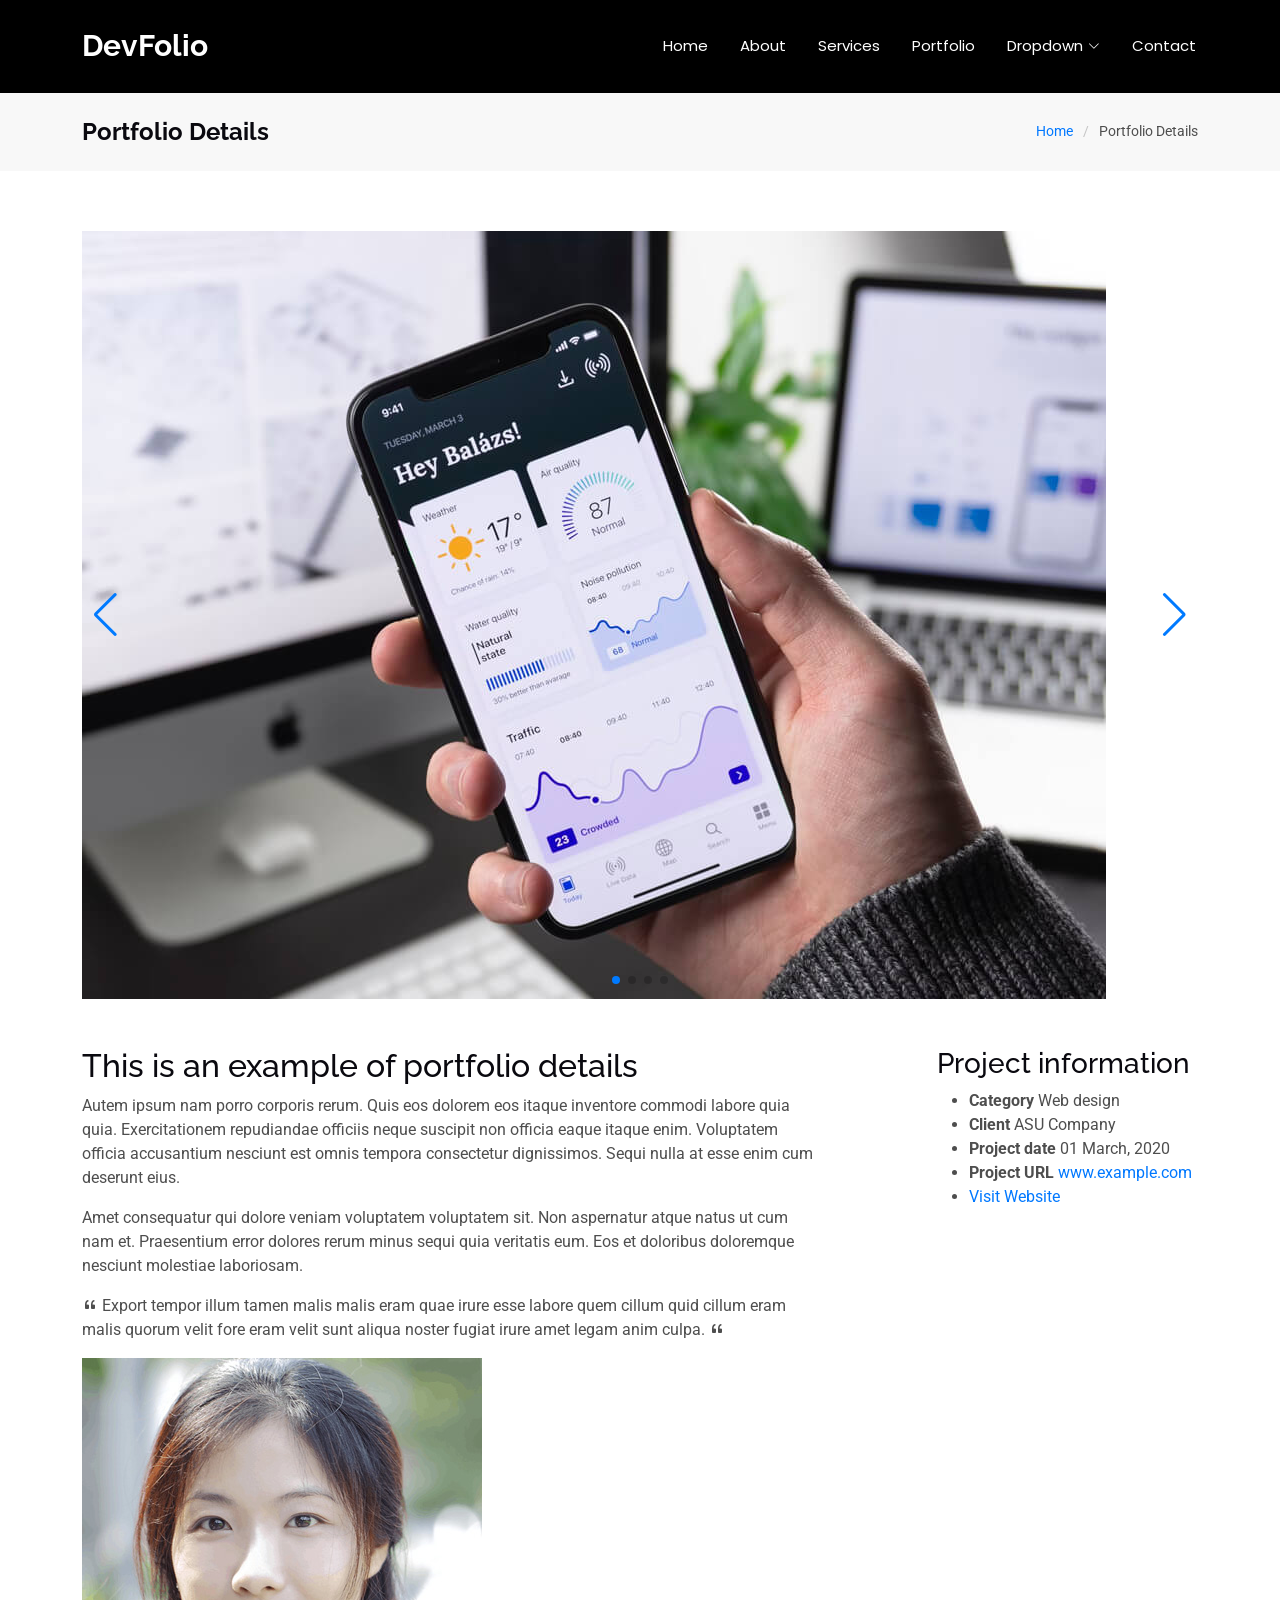
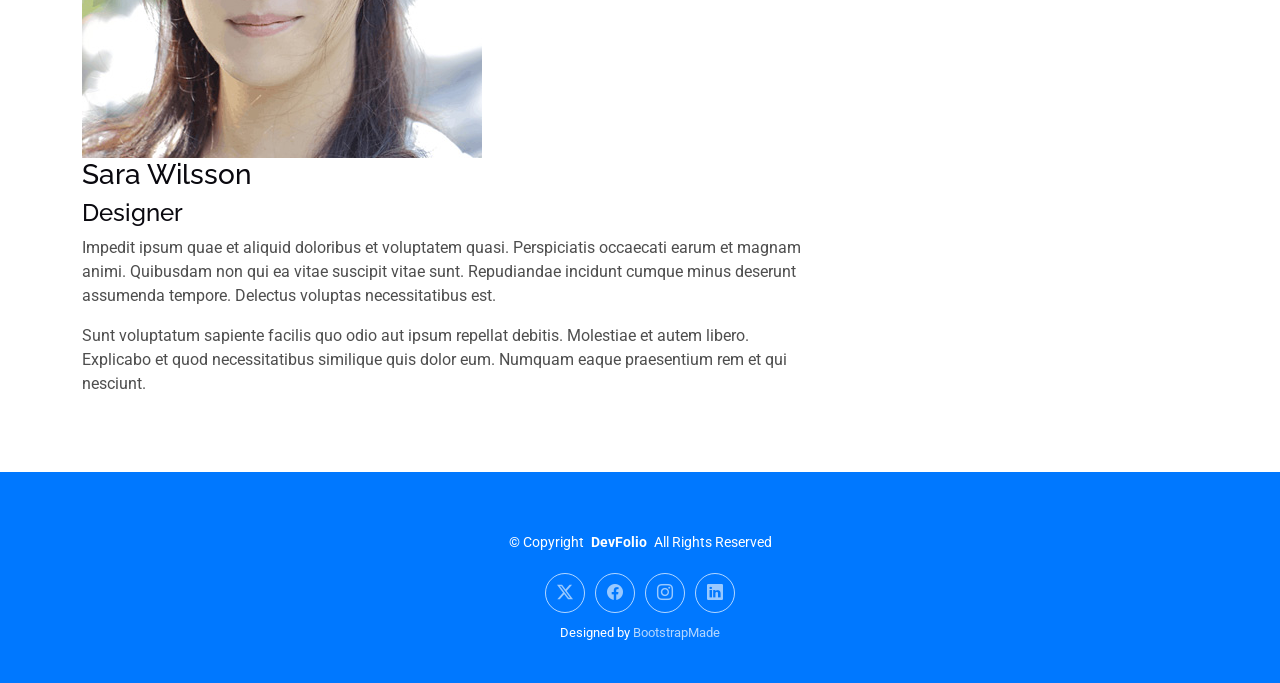
<file: YaraPortfolio/portfolio-details.html>
<!DOCTYPE html>
<html lang="en">

<head>
  <meta charset="utf-8">
  <meta content="width=device-width, initial-scale=1.0" name="viewport">
  <title>Portfolio Details - DevFolio Bootstrap Template</title>
  <meta name="description" content="">
  <meta name="keywords" content="">

  <!-- Favicons -->
  <link href="assets/img/favicon.png" rel="icon">
  <link href="assets/img/apple-touch-icon.png" rel="apple-touch-icon">

  <!-- Fonts -->
  <link href="https://fonts.googleapis.com" rel="preconnect">
  <link href="https://fonts.gstatic.com" rel="preconnect" crossorigin>
  <link href="https://fonts.googleapis.com/css2?family=Roboto:ital,wght@0,100;0,300;0,400;0,500;0,700;0,900;1,100;1,300;1,400;1,500;1,700;1,900&family=Poppins:ital,wght@0,100;0,200;0,300;0,400;0,500;0,600;0,700;0,800;0,900;1,100;1,200;1,300;1,400;1,500;1,600;1,700;1,800;1,900&family=Raleway:ital,wght@0,100;0,200;0,300;0,400;0,500;0,600;0,700;0,800;0,900;1,100;1,200;1,300;1,400;1,500;1,600;1,700;1,800;1,900&display=swap" rel="stylesheet">

  <!-- Vendor CSS Files -->
  <link href="assets/vendor/bootstrap/css/bootstrap.min.css" rel="stylesheet">
  <link href="assets/vendor/bootstrap-icons/bootstrap-icons.css" rel="stylesheet">
  <link href="assets/vendor/aos/aos.css" rel="stylesheet">
  <link href="assets/vendor/glightbox/css/glightbox.min.css" rel="stylesheet">
  <link href="assets/vendor/swiper/swiper-bundle.min.css" rel="stylesheet">

  <!-- Main CSS File -->
  <link href="assets/css/main.css" rel="stylesheet">

  <!-- =======================================================
  * Template Name: DevFolio
  * Template URL: https://bootstrapmade.com/devfolio-bootstrap-portfolio-html-template/
  * Updated: Aug 07 2024 with Bootstrap v5.3.3
  * Author: BootstrapMade.com
  * License: https://bootstrapmade.com/license/
  ======================================================== -->
</head>

<body class="portfolio-details-page">

  <header id="header" class="header d-flex align-items-center sticky-top">
    <div class="container-fluid container-xl position-relative d-flex align-items-center justify-content-between">

      <a href="index.html" class="logo d-flex align-items-center">
        <!-- Uncomment the line below if you also wish to use an image logo -->
        <!-- <img src="assets/img/logo.png" alt=""> -->
        <h1 class="sitename">DevFolio</h1>
      </a>

      <nav id="navmenu" class="navmenu">
        <ul>
          <li><a href="#hero">Home<br></a></li>
          <li><a href="#about">About</a></li>
          <li><a href="#services">Services</a></li>
          <li><a href="#portfolio">Portfolio</a></li>
          <li class="dropdown"><a href="#"><span>Dropdown</span> <i class="bi bi-chevron-down toggle-dropdown"></i></a>
            <ul>
              <li><a href="#">Dropdown 1</a></li>
              <li class="dropdown"><a href="#"><span>Deep Dropdown</span> <i class="bi bi-chevron-down toggle-dropdown"></i></a>
                <ul>
                  <li><a href="#">Deep Dropdown 1</a></li>
                  <li><a href="#">Deep Dropdown 2</a></li>
                  <li><a href="#">Deep Dropdown 3</a></li>
                  <li><a href="#">Deep Dropdown 4</a></li>
                  <li><a href="#">Deep Dropdown 5</a></li>
                </ul>
              </li>
              <li><a href="#">Dropdown 2</a></li>
              <li><a href="#">Dropdown 3</a></li>
              <li><a href="#">Dropdown 4</a></li>
            </ul>
          </li>
          <li><a href="#contact">Contact</a></li>
        </ul>
        <i class="mobile-nav-toggle d-xl-none bi bi-list"></i>
      </nav>

    </div>
  </header>

  <main class="main">

    <!-- Page Title -->
    <div class="page-title" data-aos="fade">
      <div class="container d-lg-flex justify-content-between align-items-center">
        <h1 class="mb-2 mb-lg-0">Portfolio Details</h1>
        <nav class="breadcrumbs">
          <ol>
            <li><a href="index.html">Home</a></li>
            <li class="current">Portfolio Details</li>
          </ol>
        </nav>
      </div>
    </div><!-- End Page Title -->

    <!-- Portfolio Details Section -->
    <section id="portfolio-details" class="portfolio-details section">

      <div class="container" data-aos="fade-up">

        <div class="portfolio-details-slider swiper init-swiper">
          <script type="application/json" class="swiper-config">
            {
              "loop": true,
              "speed": 600,
              "autoplay": {
                "delay": 5000
              },
              "slidesPerView": "auto",
              "navigation": {
                "nextEl": ".swiper-button-next",
                "prevEl": ".swiper-button-prev"
              },
              "pagination": {
                "el": ".swiper-pagination",
                "type": "bullets",
                "clickable": true
              }
            }
          </script>
          <div class="swiper-wrapper align-items-center">

            <div class="swiper-slide">
              <img src="assets/img/portfolio/app-1.jpg" alt="">
            </div>

            <div class="swiper-slide">
              <img src="assets/img/portfolio/product-1.jpg" alt="">
            </div>

            <div class="swiper-slide">
              <img src="assets/img/portfolio/branding-1.jpg" alt="">
            </div>

            <div class="swiper-slide">
              <img src="assets/img/portfolio/books-1.jpg" alt="">
            </div>

          </div>
          <div class="swiper-button-prev"></div>
          <div class="swiper-button-next"></div>
          <div class="swiper-pagination"></div>
        </div>

        <div class="row justify-content-between gy-4 mt-4">

          <div class="col-lg-8" data-aos="fade-up">
            <div class="portfolio-description">
              <h2>This is an example of portfolio details</h2>
              <p>
                Autem ipsum nam porro corporis rerum. Quis eos dolorem eos itaque inventore commodi labore quia quia. Exercitationem repudiandae officiis neque suscipit non officia eaque itaque enim. Voluptatem officia accusantium nesciunt est omnis tempora consectetur dignissimos. Sequi nulla at esse enim cum deserunt eius.
              </p>
              <p>
                Amet consequatur qui dolore veniam voluptatem voluptatem sit. Non aspernatur atque natus ut cum nam et. Praesentium error dolores rerum minus sequi quia veritatis eum. Eos et doloribus doloremque nesciunt molestiae laboriosam.
              </p>

              <div class="testimonial-item">
                <p>
                  <i class="bi bi-quote quote-icon-left"></i>
                  <span>Export tempor illum tamen malis malis eram quae irure esse labore quem cillum quid cillum eram malis quorum velit fore eram velit sunt aliqua noster fugiat irure amet legam anim culpa.</span>
                  <i class="bi bi-quote quote-icon-right"></i>
                </p>
                <div>
                  <img src="assets/img/testimonials/testimonials-2.jpg" class="testimonial-img" alt="">
                  <h3>Sara Wilsson</h3>
                  <h4>Designer</h4>
                </div>
              </div>

              <p>
                Impedit ipsum quae et aliquid doloribus et voluptatem quasi. Perspiciatis occaecati earum et magnam animi. Quibusdam non qui ea vitae suscipit vitae sunt. Repudiandae incidunt cumque minus deserunt assumenda tempore. Delectus voluptas necessitatibus est.
              </p>

              <p>
                Sunt voluptatum sapiente facilis quo odio aut ipsum repellat debitis. Molestiae et autem libero. Explicabo et quod necessitatibus similique quis dolor eum. Numquam eaque praesentium rem et qui nesciunt.
              </p>

            </div>
          </div>

          <div class="col-lg-3" data-aos="fade-up" data-aos-delay="100">
            <div class="portfolio-info">
              <h3>Project information</h3>
              <ul>
                <li><strong>Category</strong> Web design</li>
                <li><strong>Client</strong> ASU Company</li>
                <li><strong>Project date</strong> 01 March, 2020</li>
                <li><strong>Project URL</strong> <a href="#">www.example.com</a></li>
                <li><a href="#" class="btn-visit align-self-start">Visit Website</a></li>
              </ul>
            </div>
          </div>

        </div>

      </div>

    </section><!-- /Portfolio Details Section -->

  </main>

  <footer id="footer" class="footer accent-background">

    <div class="container">
      <div class="copyright text-center ">
        <p>© <span>Copyright</span> <strong class="px-1 sitename">DevFolio</strong> <span>All Rights Reserved</span></p>
      </div>
      <div class="social-links d-flex justify-content-center">
        <a href=""><i class="bi bi-twitter-x"></i></a>
        <a href=""><i class="bi bi-facebook"></i></a>
        <a href=""><i class="bi bi-instagram"></i></a>
        <a href=""><i class="bi bi-linkedin"></i></a>
      </div>
      <div class="credits">
        <!-- All the links in the footer should remain intact. -->
        <!-- You can delete the links only if you've purchased the pro version. -->
        <!-- Licensing information: https://bootstrapmade.com/license/ -->
        <!-- Purchase the pro version with working PHP/AJAX contact form: [buy-url] -->
        Designed by <a href="https://bootstrapmade.com/">BootstrapMade</a>
      </div>
    </div>

  </footer>

  <!-- Scroll Top -->
  <a href="#" id="scroll-top" class="scroll-top d-flex align-items-center justify-content-center"><i class="bi bi-arrow-up-short"></i></a>

  <!-- Preloader -->
  <div id="preloader"></div>

  <!-- Vendor JS Files -->
  <script src="assets/vendor/bootstrap/js/bootstrap.bundle.min.js"></script>
  <script src="assets/vendor/php-email-form/validate.js"></script>
  <script src="assets/vendor/aos/aos.js"></script>
  <script src="assets/vendor/typed.js/typed.umd.js"></script>
  <script src="assets/vendor/waypoints/noframework.waypoints.js"></script>
  <script src="assets/vendor/purecounter/purecounter_vanilla.js"></script>
  <script src="assets/vendor/glightbox/js/glightbox.min.js"></script>
  <script src="assets/vendor/imagesloaded/imagesloaded.pkgd.min.js"></script>
  <script src="assets/vendor/isotope-layout/isotope.pkgd.min.js"></script>
  <script src="assets/vendor/swiper/swiper-bundle.min.js"></script>

  <!-- Main JS File -->
  <script src="assets/js/main.js"></script>

</body>

</html>
</file>
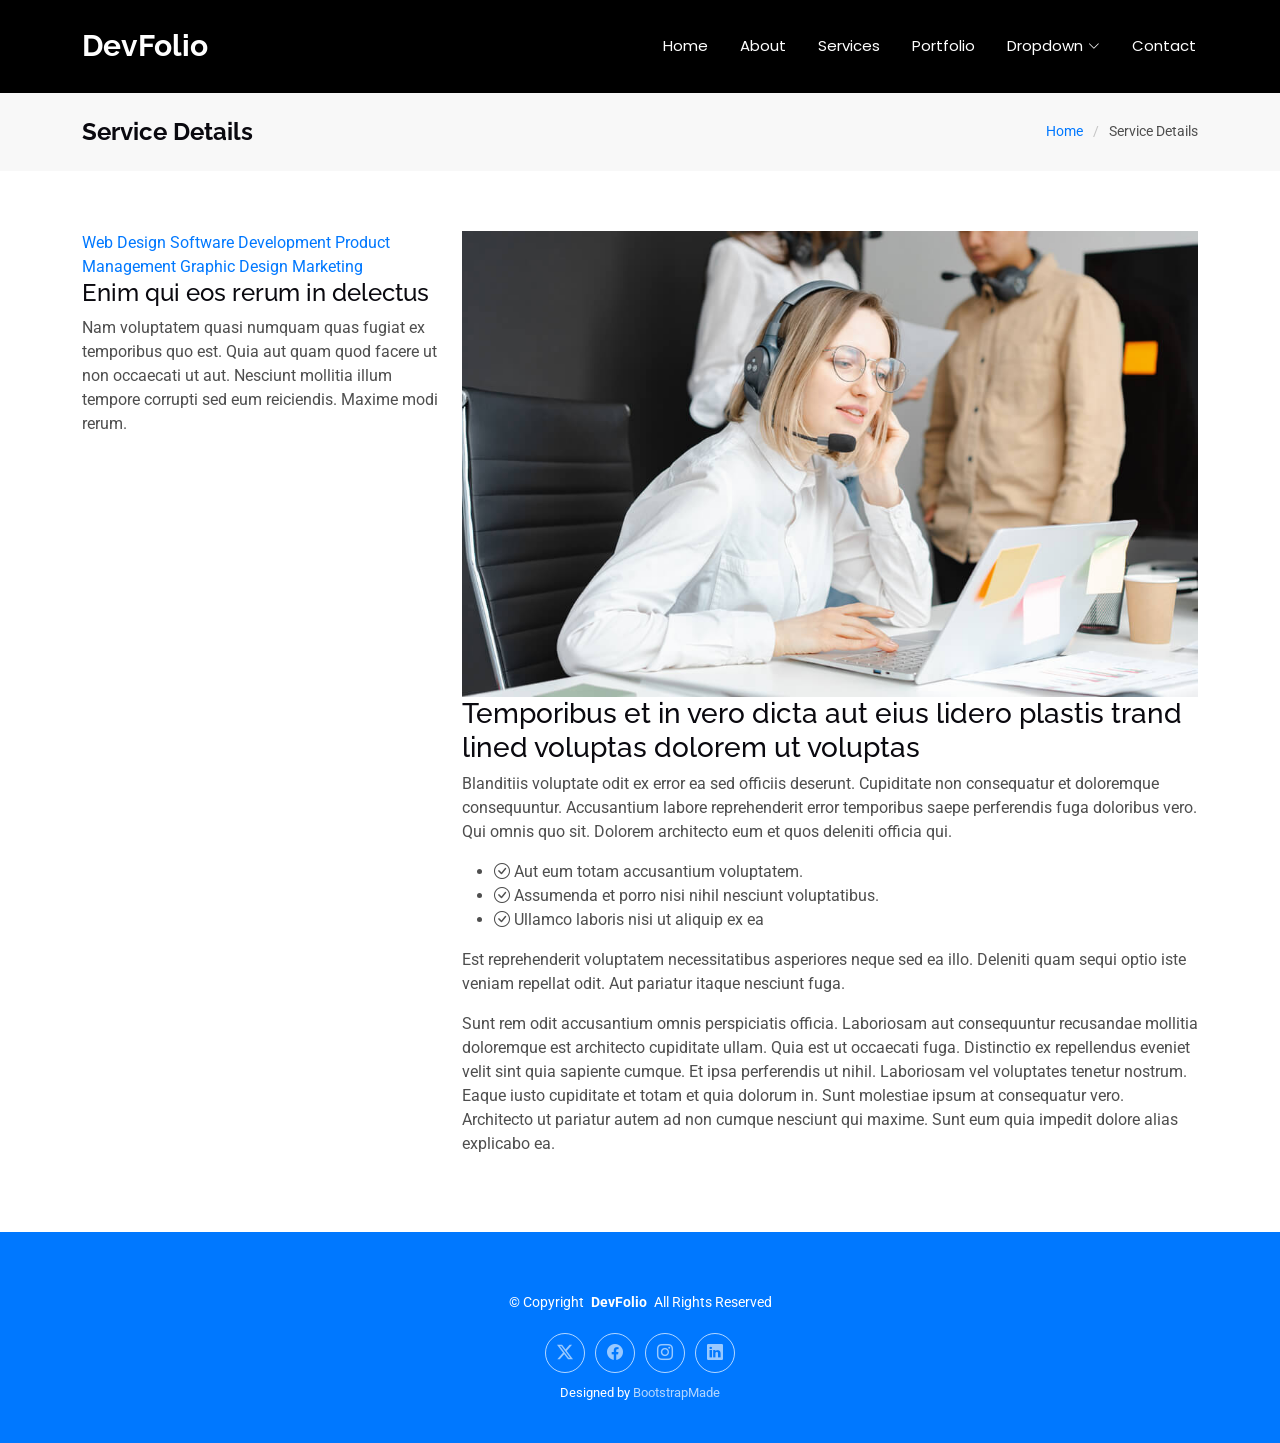
<file: YaraPortfolio/service-details.html>
<!DOCTYPE html>
<html lang="en">

<head>
  <meta charset="utf-8">
  <meta content="width=device-width, initial-scale=1.0" name="viewport">
  <title>Service Details - DevFolio Bootstrap Template</title>
  <meta name="description" content="">
  <meta name="keywords" content="">

  <!-- Favicons -->
  <link href="assets/img/favicon.png" rel="icon">
  <link href="assets/img/apple-touch-icon.png" rel="apple-touch-icon">

  <!-- Fonts -->
  <link href="https://fonts.googleapis.com" rel="preconnect">
  <link href="https://fonts.gstatic.com" rel="preconnect" crossorigin>
  <link href="https://fonts.googleapis.com/css2?family=Roboto:ital,wght@0,100;0,300;0,400;0,500;0,700;0,900;1,100;1,300;1,400;1,500;1,700;1,900&family=Poppins:ital,wght@0,100;0,200;0,300;0,400;0,500;0,600;0,700;0,800;0,900;1,100;1,200;1,300;1,400;1,500;1,600;1,700;1,800;1,900&family=Raleway:ital,wght@0,100;0,200;0,300;0,400;0,500;0,600;0,700;0,800;0,900;1,100;1,200;1,300;1,400;1,500;1,600;1,700;1,800;1,900&display=swap" rel="stylesheet">

  <!-- Vendor CSS Files -->
  <link href="assets/vendor/bootstrap/css/bootstrap.min.css" rel="stylesheet">
  <link href="assets/vendor/bootstrap-icons/bootstrap-icons.css" rel="stylesheet">
  <link href="assets/vendor/aos/aos.css" rel="stylesheet">
  <link href="assets/vendor/glightbox/css/glightbox.min.css" rel="stylesheet">
  <link href="assets/vendor/swiper/swiper-bundle.min.css" rel="stylesheet">

  <!-- Main CSS File -->
  <link href="assets/css/main.css" rel="stylesheet">

  <!-- =======================================================
  * Template Name: DevFolio
  * Template URL: https://bootstrapmade.com/devfolio-bootstrap-portfolio-html-template/
  * Updated: Aug 07 2024 with Bootstrap v5.3.3
  * Author: BootstrapMade.com
  * License: https://bootstrapmade.com/license/
  ======================================================== -->
</head>

<body class="service-details-page">

  <header id="header" class="header d-flex align-items-center sticky-top">
    <div class="container-fluid container-xl position-relative d-flex align-items-center justify-content-between">

      <a href="index.html" class="logo d-flex align-items-center">
        <!-- Uncomment the line below if you also wish to use an image logo -->
        <!-- <img src="assets/img/logo.png" alt=""> -->
        <h1 class="sitename">DevFolio</h1>
      </a>

      <nav id="navmenu" class="navmenu">
        <ul>
          <li><a href="#hero">Home<br></a></li>
          <li><a href="#about">About</a></li>
          <li><a href="#services">Services</a></li>
          <li><a href="#portfolio">Portfolio</a></li>
          <li class="dropdown"><a href="#"><span>Dropdown</span> <i class="bi bi-chevron-down toggle-dropdown"></i></a>
            <ul>
              <li><a href="#">Dropdown 1</a></li>
              <li class="dropdown"><a href="#"><span>Deep Dropdown</span> <i class="bi bi-chevron-down toggle-dropdown"></i></a>
                <ul>
                  <li><a href="#">Deep Dropdown 1</a></li>
                  <li><a href="#">Deep Dropdown 2</a></li>
                  <li><a href="#">Deep Dropdown 3</a></li>
                  <li><a href="#">Deep Dropdown 4</a></li>
                  <li><a href="#">Deep Dropdown 5</a></li>
                </ul>
              </li>
              <li><a href="#">Dropdown 2</a></li>
              <li><a href="#">Dropdown 3</a></li>
              <li><a href="#">Dropdown 4</a></li>
            </ul>
          </li>
          <li><a href="#contact">Contact</a></li>
        </ul>
        <i class="mobile-nav-toggle d-xl-none bi bi-list"></i>
      </nav>

    </div>
  </header>

  <main class="main">

    <!-- Page Title -->
    <div class="page-title" data-aos="fade">
      <div class="container d-lg-flex justify-content-between align-items-center">
        <h1 class="mb-2 mb-lg-0">Service Details</h1>
        <nav class="breadcrumbs">
          <ol>
            <li><a href="index.html">Home</a></li>
            <li class="current">Service Details</li>
          </ol>
        </nav>
      </div>
    </div><!-- End Page Title -->

    <!-- Service Details Section -->
    <section id="service-details" class="service-details section">

      <div class="container">

        <div class="row gy-4">

          <div class="col-lg-4" data-aos="fade-up" data-aos-delay="100">
            <div class="services-list">
              <a href="#" class="active">Web Design</a>
              <a href="#">Software Development</a>
              <a href="#">Product Management</a>
              <a href="#">Graphic Design</a>
              <a href="#">Marketing</a>
            </div>

            <h4>Enim qui eos rerum in delectus</h4>
            <p>Nam voluptatem quasi numquam quas fugiat ex temporibus quo est. Quia aut quam quod facere ut non occaecati ut aut. Nesciunt mollitia illum tempore corrupti sed eum reiciendis. Maxime modi rerum.</p>
          </div>

          <div class="col-lg-8" data-aos="fade-up" data-aos-delay="200">
            <img src="assets/img/services.jpg" alt="" class="img-fluid services-img">
            <h3>Temporibus et in vero dicta aut eius lidero plastis trand lined voluptas dolorem ut voluptas</h3>
            <p>
              Blanditiis voluptate odit ex error ea sed officiis deserunt. Cupiditate non consequatur et doloremque consequuntur. Accusantium labore reprehenderit error temporibus saepe perferendis fuga doloribus vero. Qui omnis quo sit. Dolorem architecto eum et quos deleniti officia qui.
            </p>
            <ul>
              <li><i class="bi bi-check-circle"></i> <span>Aut eum totam accusantium voluptatem.</span></li>
              <li><i class="bi bi-check-circle"></i> <span>Assumenda et porro nisi nihil nesciunt voluptatibus.</span></li>
              <li><i class="bi bi-check-circle"></i> <span>Ullamco laboris nisi ut aliquip ex ea</span></li>
            </ul>
            <p>
              Est reprehenderit voluptatem necessitatibus asperiores neque sed ea illo. Deleniti quam sequi optio iste veniam repellat odit. Aut pariatur itaque nesciunt fuga.
            </p>
            <p>
              Sunt rem odit accusantium omnis perspiciatis officia. Laboriosam aut consequuntur recusandae mollitia doloremque est architecto cupiditate ullam. Quia est ut occaecati fuga. Distinctio ex repellendus eveniet velit sint quia sapiente cumque. Et ipsa perferendis ut nihil. Laboriosam vel voluptates tenetur nostrum. Eaque iusto cupiditate et totam et quia dolorum in. Sunt molestiae ipsum at consequatur vero. Architecto ut pariatur autem ad non cumque nesciunt qui maxime. Sunt eum quia impedit dolore alias explicabo ea.
            </p>
          </div>

        </div>

      </div>

    </section><!-- /Service Details Section -->

  </main>

  <footer id="footer" class="footer accent-background">

    <div class="container">
      <div class="copyright text-center ">
        <p>© <span>Copyright</span> <strong class="px-1 sitename">DevFolio</strong> <span>All Rights Reserved</span></p>
      </div>
      <div class="social-links d-flex justify-content-center">
        <a href=""><i class="bi bi-twitter-x"></i></a>
        <a href=""><i class="bi bi-facebook"></i></a>
        <a href=""><i class="bi bi-instagram"></i></a>
        <a href=""><i class="bi bi-linkedin"></i></a>
      </div>
      <div class="credits">
        <!-- All the links in the footer should remain intact. -->
        <!-- You can delete the links only if you've purchased the pro version. -->
        <!-- Licensing information: https://bootstrapmade.com/license/ -->
        <!-- Purchase the pro version with working PHP/AJAX contact form: [buy-url] -->
        Designed by <a href="https://bootstrapmade.com/">BootstrapMade</a>
      </div>
    </div>

  </footer>

  <!-- Scroll Top -->
  <a href="#" id="scroll-top" class="scroll-top d-flex align-items-center justify-content-center"><i class="bi bi-arrow-up-short"></i></a>

  <!-- Preloader -->
  <div id="preloader"></div>

  <!-- Vendor JS Files -->
  <script src="assets/vendor/bootstrap/js/bootstrap.bundle.min.js"></script>
  <script src="assets/vendor/php-email-form/validate.js"></script>
  <script src="assets/vendor/aos/aos.js"></script>
  <script src="assets/vendor/typed.js/typed.umd.js"></script>
  <script src="assets/vendor/waypoints/noframework.waypoints.js"></script>
  <script src="assets/vendor/purecounter/purecounter_vanilla.js"></script>
  <script src="assets/vendor/glightbox/js/glightbox.min.js"></script>
  <script src="assets/vendor/imagesloaded/imagesloaded.pkgd.min.js"></script>
  <script src="assets/vendor/isotope-layout/isotope.pkgd.min.js"></script>
  <script src="assets/vendor/swiper/swiper-bundle.min.js"></script>

  <!-- Main JS File -->
  <script src="assets/js/main.js"></script>

</body>

</html>
</file>
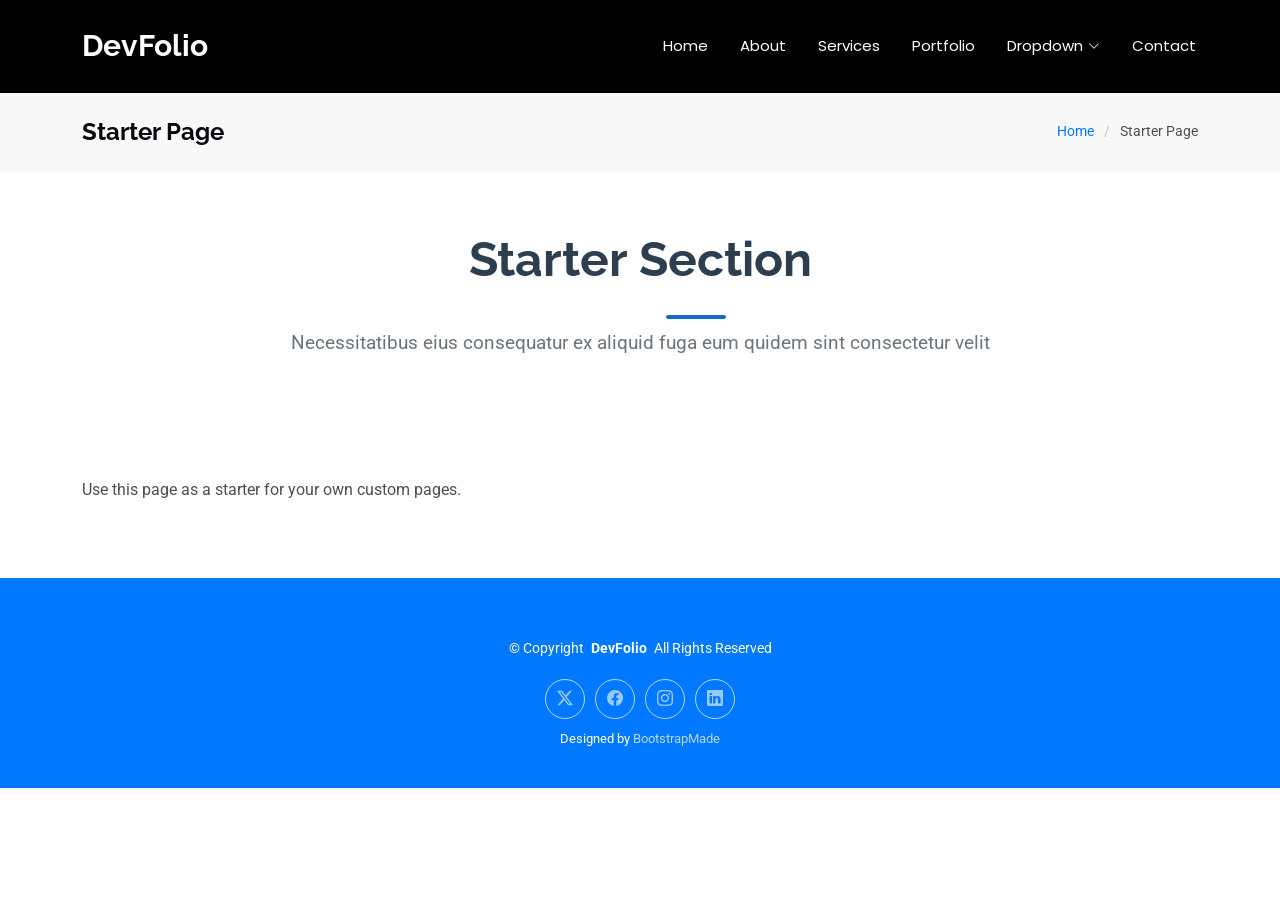
<file: YaraPortfolio/starter-page.html>
<!DOCTYPE html>
<html lang="en">

<head>
  <meta charset="utf-8">
  <meta content="width=device-width, initial-scale=1.0" name="viewport">
  <title>Starter Page - DevFolio Bootstrap Template</title>
  <meta name="description" content="">
  <meta name="keywords" content="">

  <!-- Favicons -->
  <link href="assets/img/favicon.png" rel="icon">
  <link href="assets/img/apple-touch-icon.png" rel="apple-touch-icon">

  <!-- Fonts -->
  <link href="https://fonts.googleapis.com" rel="preconnect">
  <link href="https://fonts.gstatic.com" rel="preconnect" crossorigin>
  <link href="https://fonts.googleapis.com/css2?family=Roboto:ital,wght@0,100;0,300;0,400;0,500;0,700;0,900;1,100;1,300;1,400;1,500;1,700;1,900&family=Poppins:ital,wght@0,100;0,200;0,300;0,400;0,500;0,600;0,700;0,800;0,900;1,100;1,200;1,300;1,400;1,500;1,600;1,700;1,800;1,900&family=Raleway:ital,wght@0,100;0,200;0,300;0,400;0,500;0,600;0,700;0,800;0,900;1,100;1,200;1,300;1,400;1,500;1,600;1,700;1,800;1,900&display=swap" rel="stylesheet">

  <!-- Vendor CSS Files -->
  <link href="assets/vendor/bootstrap/css/bootstrap.min.css" rel="stylesheet">
  <link href="assets/vendor/bootstrap-icons/bootstrap-icons.css" rel="stylesheet">
  <link href="assets/vendor/aos/aos.css" rel="stylesheet">
  <link href="assets/vendor/glightbox/css/glightbox.min.css" rel="stylesheet">
  <link href="assets/vendor/swiper/swiper-bundle.min.css" rel="stylesheet">

  <!-- Main CSS File -->
  <link href="assets/css/main.css" rel="stylesheet">

  <!-- =======================================================
  * Template Name: DevFolio
  * Template URL: https://bootstrapmade.com/devfolio-bootstrap-portfolio-html-template/
  * Updated: Aug 07 2024 with Bootstrap v5.3.3
  * Author: BootstrapMade.com
  * License: https://bootstrapmade.com/license/
  ======================================================== -->
</head>

<body class="starter-page-page">

  <header id="header" class="header d-flex align-items-center sticky-top">
    <div class="container-fluid container-xl position-relative d-flex align-items-center justify-content-between">

      <a href="index.html" class="logo d-flex align-items-center">
        <!-- Uncomment the line below if you also wish to use an image logo -->
        <!-- <img src="assets/img/logo.png" alt=""> -->
        <h1 class="sitename">DevFolio</h1>
      </a>

      <nav id="navmenu" class="navmenu">
        <ul>
          <li><a href="#hero">Home<br></a></li>
          <li><a href="#about">About</a></li>
          <li><a href="#services">Services</a></li>
          <li><a href="#portfolio">Portfolio</a></li>
          <li class="dropdown"><a href="#"><span>Dropdown</span> <i class="bi bi-chevron-down toggle-dropdown"></i></a>
            <ul>
              <li><a href="#">Dropdown 1</a></li>
              <li class="dropdown"><a href="#"><span>Deep Dropdown</span> <i class="bi bi-chevron-down toggle-dropdown"></i></a>
                <ul>
                  <li><a href="#">Deep Dropdown 1</a></li>
                  <li><a href="#">Deep Dropdown 2</a></li>
                  <li><a href="#">Deep Dropdown 3</a></li>
                  <li><a href="#">Deep Dropdown 4</a></li>
                  <li><a href="#">Deep Dropdown 5</a></li>
                </ul>
              </li>
              <li><a href="#">Dropdown 2</a></li>
              <li><a href="#">Dropdown 3</a></li>
              <li><a href="#">Dropdown 4</a></li>
            </ul>
          </li>
          <li><a href="#contact">Contact</a></li>
        </ul>
        <i class="mobile-nav-toggle d-xl-none bi bi-list"></i>
      </nav>

    </div>
  </header>

  <main class="main">

    <!-- Page Title -->
    <div class="page-title" data-aos="fade">
      <div class="container d-lg-flex justify-content-between align-items-center">
        <h1 class="mb-2 mb-lg-0">Starter Page</h1>
        <nav class="breadcrumbs">
          <ol>
            <li><a href="index.html">Home</a></li>
            <li class="current">Starter Page</li>
          </ol>
        </nav>
      </div>
    </div><!-- End Page Title -->

    <!-- Starter Section Section -->
    <section id="starter-section" class="starter-section section">

      <!-- Section Title -->
      <div class="container section-title" data-aos="fade-up">
        <h2>Starter Section</h2>
        <p>Necessitatibus eius consequatur ex aliquid fuga eum quidem sint consectetur velit</p>
      </div><!-- End Section Title -->

      <div class="container" data-aos="fade-up">
        <p>Use this page as a starter for your own custom pages.</p>
      </div>

    </section><!-- /Starter Section Section -->

  </main>

  <footer id="footer" class="footer accent-background">

    <div class="container">
      <div class="copyright text-center ">
        <p>© <span>Copyright</span> <strong class="px-1 sitename">DevFolio</strong> <span>All Rights Reserved</span></p>
      </div>
      <div class="social-links d-flex justify-content-center">
        <a href=""><i class="bi bi-twitter-x"></i></a>
        <a href=""><i class="bi bi-facebook"></i></a>
        <a href=""><i class="bi bi-instagram"></i></a>
        <a href=""><i class="bi bi-linkedin"></i></a>
      </div>
      <div class="credits">
        <!-- All the links in the footer should remain intact. -->
        <!-- You can delete the links only if you've purchased the pro version. -->
        <!-- Licensing information: https://bootstrapmade.com/license/ -->
        <!-- Purchase the pro version with working PHP/AJAX contact form: [buy-url] -->
        Designed by <a href="https://bootstrapmade.com/">BootstrapMade</a>
      </div>
    </div>

  </footer>

  <!-- Scroll Top -->
  <a href="#" id="scroll-top" class="scroll-top d-flex align-items-center justify-content-center"><i class="bi bi-arrow-up-short"></i></a>

  <!-- Preloader -->
  <div id="preloader"></div>

  <!-- Vendor JS Files -->
  <script src="assets/vendor/bootstrap/js/bootstrap.bundle.min.js"></script>
  <script src="assets/vendor/php-email-form/validate.js"></script>
  <script src="assets/vendor/aos/aos.js"></script>
  <script src="assets/vendor/typed.js/typed.umd.js"></script>
  <script src="assets/vendor/waypoints/noframework.waypoints.js"></script>
  <script src="assets/vendor/purecounter/purecounter_vanilla.js"></script>
  <script src="assets/vendor/glightbox/js/glightbox.min.js"></script>
  <script src="assets/vendor/imagesloaded/imagesloaded.pkgd.min.js"></script>
  <script src="assets/vendor/isotope-layout/isotope.pkgd.min.js"></script>
  <script src="assets/vendor/swiper/swiper-bundle.min.js"></script>

  <!-- Main JS File -->
  <script src="assets/js/main.js"></script>

</body>

</html>
</file>
<file: YaraPortfolio/assets/css/main.css>
/**
* Template Name: DevFolio
* Template URL: https://bootstrapmade.com/devfolio-bootstrap-portfolio-html-template/
* Updated: Aug 07 2024 with Bootstrap v5.3.3
* Author: BootstrapMade.com
* License: https://bootstrapmade.com/license/
*/

/*--------------------------------------------------------------
# Font & Color Variables
# Help: https://bootstrapmade.com/color-system/
--------------------------------------------------------------*/
/* Fonts */
:root {
  --default-font: "Roboto",  system-ui, -apple-system, "Segoe UI", Roboto, "Helvetica Neue", Arial, "Noto Sans", "Liberation Sans", sans-serif, "Apple Color Emoji", "Segoe UI Emoji", "Segoe UI Symbol", "Noto Color Emoji";
  --heading-font: "Raleway",  sans-serif;
  --nav-font: "Poppins",  sans-serif;
}

/* Global Colors - The following color variables are used throughout the website. Updating them here will change the color scheme of the entire website */
:root { 
  --background-color: #ffffff; /* Background color for the entire website, including individual sections */
  --default-color: #4e4e4e; /* Default color used for the majority of the text content across the entire website */
  --heading-color: #0a090f; /* Color for headings, subheadings and title throughout the website */
  --accent-color: #0078ff; /* Accent color that represents your brand on the website. It's used for buttons, links, and other elements that need to stand out */
  --surface-color: #ffffff; /* The surface color is used as a background of boxed elements within sections, such as cards, icon boxes, or other elements that require a visual separation from the global background. */
  --contrast-color: #ffffff; /* Contrast color for text, ensuring readability against backgrounds of accent, heading, or default colors. */
}

/* Nav Menu Colors - The following color variables are used specifically for the navigation menu. They are separate from the global colors to allow for more customization options */
:root {
  --nav-color: #ffffff;  /* The default color of the main navmenu links */
  --nav-hover-color: #ffffff; /* Applied to main navmenu links when they are hovered over or active */
  --nav-mobile-background-color: #ffffff; /* Used as the background color for mobile navigation menu */
  --nav-dropdown-background-color: #ffffff; /* Used as the background color for dropdown items that appear when hovering over primary navigation items */
  --nav-dropdown-color: #212529; /* Used for navigation links of the dropdown items in the navigation menu. */
  --nav-dropdown-hover-color: #0078ff; /* Similar to --nav-hover-color, this color is applied to dropdown navigation links when they are hovered over. */
}

/* Color Presets - These classes override global colors when applied to any section or element, providing reuse of the sam color scheme. */

.light-background {
  --background-color: #f9f9f9;
  --surface-color: #ffffff;
}

.dark-background {
  --background-color: #060606;
  --default-color: #ffffff;
  --heading-color: #ffffff;
  --surface-color: #252525;
  --contrast-color: #ffffff;
}

.accent-background {
  --background-color: #0078ff;
  --default-color: #ffffff;
  --heading-color: #ffffff;
  --accent-color: #ffffff;
  --surface-color: #3393ff;
  --contrast-color: #ffffff;
}

/* Smooth scroll */
:root {
  scroll-behavior: smooth;
}

/*--------------------------------------------------------------
# General Styling & Shared Classes
--------------------------------------------------------------*/
body {
  color: var(--default-color);
  background-color: var(--background-color);
  font-family: var(--default-font);
}

a {
  color: var(--accent-color);
  text-decoration: none;
  transition: 0.3s;
}

a:hover {
  color: color-mix(in srgb, var(--accent-color), transparent 25%);
  text-decoration: none;
}

h1,
h2,
h3,
h4,
h5,
h6 {
  color: var(--heading-color);
  font-family: var(--heading-font);
}

/* PHP Email Form Messages
------------------------------*/
.php-email-form .error-message {
  display: none;
  background: #df1529;
  color: #ffffff;
  text-align: left;
  padding: 15px;
  margin-bottom: 24px;
  font-weight: 600;
}

.php-email-form .sent-message {
  display: none;
  color: #ffffff;
  background: #059652;
  text-align: center;
  padding: 15px;
  margin-bottom: 24px;
  font-weight: 600;
}

.php-email-form .loading {
  display: none;
  background: var(--surface-color);
  text-align: center;
  padding: 15px;
  margin-bottom: 24px;
}

.php-email-form .loading:before {
  content: "";
  display: inline-block;
  border-radius: 50%;
  width: 24px;
  height: 24px;
  margin: 0 10px -6px 0;
  border: 3px solid var(--accent-color);
  border-top-color: var(--surface-color);
  animation: php-email-form-loading 1s linear infinite;
}

@keyframes php-email-form-loading {
  0% {
    transform: rotate(0deg);
  }

  100% {
    transform: rotate(360deg);
  }
}

/*--------------------------------------------------------------
# Global Header
--------------------------------------------------------------*/
.header {
  --background-color: #000000;
  --default-color: #ffffff;
  --heading-color: #ffffff;
  color: var(--default-color);
  background-color: var(--background-color);
  padding: 20px 0;
  transition: all 0.5s;
  z-index: 997;
}

.header .logo {
  line-height: 1;
}

.header .logo img {
  max-height: 32px;
  margin-right: 8px;
}

.header .logo h1 {
  font-size: 30px;
  margin: 0;
  font-weight: 700;
  color: var(--heading-color);
}

.scrolled .header {
  box-shadow: 0px 0 18px rgba(0, 0, 0, 0.1);
}

/*--------------------------------------------------------------
# Navigation Menu
--------------------------------------------------------------*/
/* Desktop Navigation */
@media (min-width: 1200px) {
  .navmenu {
    padding: 0;
  }

  .navmenu ul {
    margin: 0;
    padding: 0;
    display: flex;
    list-style: none;
    align-items: center;
  }

  .navmenu li {
    position: relative;
  }

  .navmenu>ul>li {
    white-space: nowrap;
    padding: 15px 14px;
  }

  .navmenu>ul>li:last-child {
    padding-right: 0;
  }

  .navmenu a,
  .navmenu a:focus {
    color: var(--nav-color);
    font-size: 15px;
    padding: 0 2px;
    font-family: var(--nav-font);
    font-weight: 400;
    display: flex;
    align-items: center;
    justify-content: space-between;
    white-space: nowrap;
    transition: 0.3s;
    position: relative;
  }

  .navmenu a i,
  .navmenu a:focus i {
    font-size: 12px;
    line-height: 0;
    margin-left: 5px;
    transition: 0.3s;
  }

  .navmenu>ul>li>a:before {
    content: "";
    position: absolute;
    width: 100%;
    height: 2px;
    bottom: -6px;
    left: 0;
    background-color: var(--nav-hover-color);
    visibility: hidden;
    width: 0px;
    transition: all 0.3s ease-in-out 0s;
  }

  .navmenu a:hover:before,
  .navmenu li:hover>a:before,
  .navmenu .active:before {
    visibility: visible;
    width: 100%;
  }

  .navmenu li:hover>a,
  .navmenu .active,
  .navmenu .active:focus {
    color: var(--nav-hover-color);
  }

  .navmenu .dropdown ul {
    margin: 0;
    padding: 10px 0;
    background: var(--nav-dropdown-background-color);
    display: block;
    position: absolute;
    visibility: hidden;
    left: 14px;
    top: 130%;
    opacity: 0;
    transition: 0.3s;
    border-radius: 4px;
    z-index: 99;
    box-shadow: 0px 0px 30px rgba(0, 0, 0, 0.1);
  }

  .navmenu .dropdown ul li {
    min-width: 200px;
  }

  .navmenu .dropdown ul a {
    padding: 10px 20px;
    font-size: 15px;
    text-transform: none;
    color: var(--nav-dropdown-color);
  }

  .navmenu .dropdown ul a i {
    font-size: 12px;
  }

  .navmenu .dropdown ul a:hover,
  .navmenu .dropdown ul .active:hover,
  .navmenu .dropdown ul li:hover>a {
    color: var(--nav-dropdown-hover-color);
  }

  .navmenu .dropdown:hover>ul {
    opacity: 1;
    top: 100%;
    visibility: visible;
  }

  .navmenu .dropdown .dropdown ul {
    top: 0;
    left: -90%;
    visibility: hidden;
  }

  .navmenu .dropdown .dropdown:hover>ul {
    opacity: 1;
    top: 0;
    left: -100%;
    visibility: visible;
  }
}

/* Mobile Navigation */
@media (max-width: 1199px) {
  .mobile-nav-toggle {
    color: var(--nav-color);
    font-size: 28px;
    line-height: 0;
    margin-right: 10px;
    cursor: pointer;
    transition: color 0.3s;
  }

  .navmenu {
    padding: 0;
    z-index: 9997;
  }

  .navmenu ul {
    display: none;
    list-style: none;
    position: absolute;
    inset: 60px 20px 20px 20px;
    padding: 10px 0;
    margin: 0;
    border-radius: 6px;
    background-color: var(--nav-mobile-background-color);
    border: 1px solid color-mix(in srgb, var(--default-color), transparent 90%);
    box-shadow: none;
    overflow-y: auto;
    transition: 0.3s;
    z-index: 9998;
  }

  .navmenu a,
  .navmenu a:focus {
    color: var(--nav-dropdown-color);
    padding: 10px 20px;
    font-family: var(--nav-font);
    font-size: 17px;
    font-weight: 500;
    display: flex;
    align-items: center;
    justify-content: space-between;
    white-space: nowrap;
    transition: 0.3s;
  }

  .navmenu a i,
  .navmenu a:focus i {
    font-size: 12px;
    line-height: 0;
    margin-left: 5px;
    width: 30px;
    height: 30px;
    display: flex;
    align-items: center;
    justify-content: center;
    border-radius: 50%;
    transition: 0.3s;
    background-color: color-mix(in srgb, var(--accent-color), transparent 90%);
  }

  .navmenu a i:hover,
  .navmenu a:focus i:hover {
    background-color: var(--accent-color);
    color: var(--contrast-color);
  }

  .navmenu a:hover,
  .navmenu .active,
  .navmenu .active:focus {
    color: var(--nav-dropdown-hover-color);
  }

  .navmenu .active i,
  .navmenu .active:focus i {
    background-color: var(--accent-color);
    color: var(--contrast-color);
    transform: rotate(180deg);
  }

  .navmenu .dropdown ul {
    position: static;
    display: none;
    z-index: 99;
    padding: 10px 0;
    margin: 10px 20px;
    background-color: var(--nav-dropdown-background-color);
    transition: all 0.5s ease-in-out;
  }

  .navmenu .dropdown ul ul {
    background-color: rgba(33, 37, 41, 0.1);
  }

  .navmenu .dropdown>.dropdown-active {
    display: block;
    background-color: rgba(33, 37, 41, 0.03);
  }

  .mobile-nav-active {
    overflow: hidden;
  }

  .mobile-nav-active .mobile-nav-toggle {
    color: #fff;
    position: absolute;
    font-size: 32px;
    top: 15px;
    right: 15px;
    margin-right: 0;
    z-index: 9999;
  }

  .mobile-nav-active .navmenu {
    position: fixed;
    overflow: hidden;
    inset: 0;
    background: rgba(33, 37, 41, 0.8);
    transition: 0.3s;
  }

  .mobile-nav-active .navmenu>ul {
    display: block;
  }
}

/*--------------------------------------------------------------
# Global Footer
--------------------------------------------------------------*/
.footer {
  color: var(--default-color);
  background-color: var(--background-color);
  font-size: 14px;
  padding: 40px 0;
  position: relative;
}

.footer .copyright p {
  margin-bottom: 0;
}

.footer .social-links {
  margin-top: 20px;
}

.footer .social-links a {
  display: flex;
  align-items: center;
  justify-content: center;
  width: 40px;
  height: 40px;
  border-radius: 50%;
  border: 1px solid color-mix(in srgb, var(--default-color), transparent 30%);
  font-size: 16px;
  color: color-mix(in srgb, var(--default-color), transparent 40%);
  margin: 0 5px;
  transition: 0.3s;
}

.footer .social-links a:hover {
  color: var(--default-color);
  border-color: var(--default-color);
}

.footer .credits {
  margin-top: 10px;
  font-size: 13px;
  text-align: center;
}

.footer .credits a {
  color: color-mix(in srgb, var(--default-color), transparent 30%);
}

/*--------------------------------------------------------------
# Preloader
--------------------------------------------------------------*/
#preloader {
  position: fixed;
  inset: 0;
  z-index: 999999;
  overflow: hidden;
  background: var(--background-color);
  transition: all 0.6s ease-out;
}

#preloader:before {
  content: "";
  position: fixed;
  top: calc(50% - 30px);
  left: calc(50% - 30px);
  border: 6px solid #ffffff;
  border-color: var(--accent-color) transparent var(--accent-color) transparent;
  border-radius: 50%;
  width: 60px;
  height: 60px;
  animation: animate-preloader 1.5s linear infinite;
}

@keyframes animate-preloader {
  0% {
    transform: rotate(0deg);
  }

  100% {
    transform: rotate(360deg);
  }
}

/*--------------------------------------------------------------
# Scroll Top Button
--------------------------------------------------------------*/
.scroll-top {
  position: fixed;
  visibility: hidden;
  opacity: 0;
  right: 15px;
  bottom: -15px;
  z-index: 99999;
  background-color: var(--accent-color);
  width: 44px;
  height: 44px;
  border-radius: 50px;
  transition: all 0.4s;
}

.scroll-top i {
  font-size: 24px;
  color: var(--contrast-color);
  line-height: 0;
}

.scroll-top:hover {
  background-color: color-mix(in srgb, var(--accent-color), transparent 20%);
  color: var(--contrast-color);
}

.scroll-top.active {
  visibility: visible;
  opacity: 1;
  bottom: 15px;
}

/*--------------------------------------------------------------
# Disable aos animation delay on mobile devices
--------------------------------------------------------------*/
@media screen and (max-width: 768px) {
  [data-aos-delay] {
    transition-delay: 0 !important;
  }
}

/*--------------------------------------------------------------
# Global Page Titles & Breadcrumbs
--------------------------------------------------------------*/
.page-title {
  --background-color: color-mix(in srgb, var(--default-color), transparent 96%);
  color: var(--default-color);
  background-color: var(--background-color);
  padding: 25px 0;
  position: relative;
}

.page-title h1 {
  font-size: 24px;
  font-weight: 700;
}

.page-title .breadcrumbs ol {
  display: flex;
  flex-wrap: wrap;
  list-style: none;
  padding: 0;
  margin: 0;
  font-size: 14px;
  font-weight: 400;
}

.page-title .breadcrumbs ol li+li {
  padding-left: 10px;
}

.page-title .breadcrumbs ol li+li::before {
  content: "/";
  display: inline-block;
  padding-right: 10px;
  color: color-mix(in srgb, var(--default-color), transparent 70%);
}

/*--------------------------------------------------------------
# Global Sections
--------------------------------------------------------------*/
section,
.section {
  color: var(--default-color);
  background-color: var(--background-color);
  padding: 60px 0;
  scroll-margin-top: 92px;
  overflow: clip;
}

@media (max-width: 1199px) {

  section,
  .section {
    scroll-margin-top: 76px;
  }
}

/*--------------------------------------------------------------
# Global Section Titles
--------------------------------------------------------------*/
.section-title {
  text-align: center;
  padding-bottom: 60px;
  position: relative;
}

.section-title h2 {
  font-size: 32px;
  font-weight: 700;
  margin-bottom: 20px;
  padding-bottom: 20px;
  position: relative;
}

.section-title h2:after {
  content: "";
  position: absolute;
  display: block;
  width: 50px;
  height: 3px;
  background: var(--accent-color);
  left: 0;
  right: 0;
  bottom: 0;
  margin: auto;
}

.section-title p {
  margin-bottom: 0;
}

/*--------------------------------------------------------------
# Hero Section
--------------------------------------------------------------*/
.hero {
  width: 100%;
  min-height: calc(100vh - 92px);
  position: relative;
  padding: 60px 0;
  display: flex;
  align-items: center;
  justify-content: center;
}

.hero img {
  position: absolute;
  inset: 0;
  display: block;
  width: 100%;
  height: 100%;
  object-fit: cover;
  z-index: 1;
}

.hero:before {
  content: "";
  background: color-mix(in srgb, var(--background-color), transparent 30%);
  position: absolute;
  inset: 0;
  z-index: 2;
}

.hero .container {
  position: relative;
  z-index: 3;
}

.hero h2 {
  margin: 0;
  font-size: 64px;
  font-weight: 700;
}

.hero p {
  margin: 5px 0 0 0;
  font-size: 36px;
  font-weight: 600;
}

.hero p span {
  letter-spacing: 1px;
}

@media (max-width: 768px) {
  .hero h2 {
    font-size: 32px;
  }

  .hero p {
    font-size: 20px;
  }
}

/*--------------------------------------------------------------
# About Section
--------------------------------------------------------------*/
.about .container {
  background-color: var(--surface-color);
  box-shadow: 0px 2px 15px rgba(0, 0, 0, 0.1);
  padding: 30px;
}

.about .skills-content h5 {
  font-size: 18px;
  font-weight: 700;
  margin: 30px 0 15px 0;
}

.about .progress {
  height: 36px;
  display: block;
  background: none;
  border-radius: 0;
  margin-top: 15px;
}

.about .progress .skill {
  color: var(--default-color);
  padding: 0;
  margin: 0 0 6px 0;
  text-transform: uppercase;
  display: block;
  font-weight: 600;
  font-family: var(--heading-font);
}

.about .progress .skill .val {
  float: right;
  font-style: normal;
}

.about .progress-bar-wrap {
  background: color-mix(in srgb, var(--default-color), transparent 90%);
  height: 10px;
}

.about .progress-bar {
  width: 1px;
  height: 10px;
  transition: 0.9s;
  background-color: var(--accent-color);
}

.about .about-me h4 {
  font-size: 28px;
  position: relative;
  padding-bottom: 10px;
  margin-bottom: 30px;
  font-weight: 700;
}

.about .about-me h4:after {
  content: "";
  position: absolute;
  display: block;
  width: 64px;
  height: 3px;
  background: var(--accent-color);
  left: 0;
  bottom: 0;
  margin: auto;
}

.about .about-me p {
  font-size: 18px;
}

.cv-download-btn {
  display: inline-flex;
  align-items: center;
  gap: 8px;
  padding: 10px 20px;
  background: #3572ff;
  color: white;
  text-decoration: none;
  border-radius: 25px;
  font-size: 14px;
  font-weight: 500;
  margin-top: 15px;
  transition: all 0.3s ease;
  box-shadow: 0 2px 8px rgba(255, 107, 53, 0.3);
}

.cv-download-btn:hover {
  background: #112ca3;
  color: white;
  transform: translateY(-1px);
  box-shadow: 0 4px 12px rgba(255, 107, 53, 0.4);
  text-decoration: none;
}

.cv-download-btn:active {
  transform: translateY(0);
}


/*--------------------------------------------------------------
# Resume Section
--------------------------------------------------------------*/


.resume .resume-title {
  color: var(--heading-color);
  font-size: 26px;
  font-weight: 700;
  margin-top: 20px;
  margin-bottom: 20px;
}

.resume .resume-item {
  padding: 0 0 20px 20px;
  margin-top: -2px;
  border-left: 2px solid var(--accent-color);
  position: relative;
}

.resume .resume-item h4 {
  line-height: 18px;
  font-size: 18px;
  font-weight: 600;
  text-transform: uppercase;
  color: color-mix(in srgb, var(--default-color), transparent 20%);
  margin-bottom: 10px;
}

.resume .resume-item h5 {
  font-size: 16px;
  padding: 5px 15px;
  display: inline-block;
  font-weight: 600;
  margin-bottom: 10px;
}

.resume .resume-item ul {
  padding-left: 20px;
}

.resume .resume-item ul li {
  padding-bottom: 10px;
}

.resume .resume-item:last-child {
  padding-bottom: 0;
}

.resume .resume-item::before {
  content: "";
  position: absolute;
  width: 16px;
  height: 16px;
  border-radius: 50px;
  left: -9px;
  top: 0;
  background: var(--background-color);
  border: 2px solid var(--accent-color);
}



/* Education Section Styles */
.education {
  padding: 80px 0;
  background-color: #f8f9fa;
}

.education .section-title {
  margin-bottom: 60px;
}

.education-item {
  background: #fff;
  padding: 40px 30px;
  border-radius: 10px;
  box-shadow: 0 5px 25px rgba(0, 0, 0, 0.08);
  height: 100%;
  transition: all 0.3s ease;
}

.education-item:hover {
  transform: translateY(-5px);
  box-shadow: 0 10px 35px rgba(0, 0, 0, 0.12);
}

.education-item .icon {
  margin-bottom: 20px;
}

.education-item .icon i {
  font-size: 48px;
  color: #0563bb;
  margin-bottom: 15px;
}

.education-item h3 {
  font-size: 24px;
  font-weight: 700;
  color: #2c4964;
  margin-bottom: 10px;
}

.education-item h4 {
  font-size: 18px;
  color: #0563bb;
  font-weight: 600;
  margin-bottom: 15px;
}

.education-item p {
  font-size: 15px;
  line-height: 1.6;
  color: #6c757d;
  margin-bottom: 15px;
}

.education-item p:last-child {
  margin-bottom: 0;
}

.education-item p strong {
  color: #2c4964;
  font-weight: 600;
}
/*--------------------------------------------------------------
# Services Section
--------------------------------------------------------------*/
.services .service-item {
  background-color: var(--surface-color);
  box-shadow: 0px 5px 90px 0px rgba(0, 0, 0, 0.1);
  padding: 60px 30px;
  transition: all ease-in-out 0.3s;
  border-radius: 18px;
  border-bottom: 5px solid var(--surface-color);
  height: 100%;
}

.services .service-item .icon {
  color: var(--contrast-color);
  background: var(--accent-color);
  margin: 0;
  width: 64px;
  height: 64px;
  border-radius: 50px;
  display: flex;
  align-items: center;
  justify-content: center;
  margin-bottom: 20px;
  font-size: 28px;
  transition: ease-in-out 0.3s;
}

.services .service-item h3 {
  font-weight: 700;
  margin: 10px 0 15px 0;
  font-size: 22px;
  transition: ease-in-out 0.3s;
}

.services .service-item p {
  line-height: 24px;
  font-size: 14px;
  margin-bottom: 0;
}

@media (min-width: 1365px) {
  .services .service-item:hover {
    transform: translateY(-10px);
    border-color: var(--accent-color);
  }

  .services .service-item:hover h3 {
    color: var(--accent-color);
  }
}

/*--------------------------------------------------------------
# Stats Section
--------------------------------------------------------------*/
.stats {
  position: relative;
  padding: 120px 0;
}

.stats img {
  position: absolute;
  inset: 0;
  display: block;
  width: 100%;
  height: 100%;
  object-fit: cover;
  z-index: 1;
}

.stats:before {
  content: "";
  background: color-mix(in srgb, var(--background-color), transparent 40%);
  position: absolute;
  inset: 0;
  z-index: 2;
}

.stats .container {
  position: relative;
  z-index: 3;
}

.stats .stats-item {
  padding: 30px;
  width: 100%;
}

.stats .stats-item span {
  font-size: 48px;
  display: block;
  color: var(--default-color);
  font-weight: 700;
}

.stats .stats-item p {
  padding: 0;
  margin: 0;
  font-family: var(--heading-font);
  font-size: 16px;
  font-weight: 700;
  color: color-mix(in srgb, var(--default-color), transparent 40%);
}

/*--------------------------------------------------------------
# Portfolio Section
--------------------------------------------------------------*/

.projects {
  padding: 50px 20px;
  background-color: #f9f9f9;
  text-align: center;
}

.projects h1 {
  font-size: 40px;
  margin-bottom: 40px;
  color: #023e8a;
}

/* Grid: 2 per row */
.projects-grid {
  display: grid;
  grid-template-columns: repeat(2, 1fr);
  gap: 100px;
  max-width: 1000px;
  margin: 0 auto;
}

/* Project Card */
.project-card {
  background-color: #fff;
  border-radius: 12px;
  box-shadow: 0 4px 12px rgba(0,0,0,0.1);
  padding: 20px;
  transition: transform 0.3s ease;
}

.project-card:hover {
  transform: translateY(-5px);
}

/* Image */
.project-card img {
  width: 100%;
  height: auto;
  border-radius: 8px;
  margin-bottom: 15px;
}

/* Tags */
.tags {
  display: flex;
  justify-content: center;
  flex-wrap: wrap;
  gap: 10px;
  margin: 10px 0;
}

.tag {
  background-color: #e0f2ff;
  color: #0077b6;
  padding: 6px 14px;
  border-radius: 20px;
  font-size: 13px;
  font-weight: bold;
  border: 1px solid #90e0ef;
}

/* Buttons */
.buttons {
  display: flex;
  justify-content: center;
  gap: 10px;
  margin-top: 15px;
}

.btn {
  text-decoration: none;
  background-color: #0077b6;
  color: white;
  padding: 10px 16px;
  border-radius: 6px;
  font-weight: bold;
  transition: background-color 0.3s ease;
}

.btn:hover {
  background-color: #023e8a;
}

/* Responsive */
@media (max-width: 768px) {
  .projects-grid {
    grid-template-columns: 1fr;
  }
}
/*--------------------------------------------------------------
# Pricing Section
--------------------------------------------------------------*/
.pricing .pricing-item {
  border-bottom: 1px dashed color-mix(in srgb, var(--default-color), transparent 60%);
  width: 50%;
  height: 50%;
  padding: 0 0 15px 0;
}

.pricing .pricing-item h3 {
  margin: 0;
  font-size: 20px;
  font-weight: 600;
}

.pricing .pricing-item h4 {
  margin: 0;
  font-size: 18px;
  color: var(--accent-color);
}

/*--------------------------------------------------------------
# Faq Section
--------------------------------------------------------------*/
.faq .content h3 {
  font-weight: 400;
  font-size: 34px;
}

.faq .content p {
  font-size: 15px;
  color: color-mix(in srgb, var(--default-color), transparent 30%);
}

.faq .faq-container .faq-item {
  background-color: var(--surface-color);
  position: relative;
  padding: 20px;
  margin-bottom: 20px;
  box-shadow: 0px 5px 25px 0px rgba(0, 0, 0, 0.1);
  overflow: hidden;
}

.faq .faq-container .faq-item:last-child {
  margin-bottom: 0;
}

.faq .faq-container .faq-item h3 {
  font-weight: 600;
  font-size: 18px;
  line-height: 24px;
  margin: 0 30px 0 0;
  transition: 0.3s;
  cursor: pointer;
  display: flex;
  align-items: flex-start;
}

.faq .faq-container .faq-item h3 .num {
  color: var(--accent-color);
  padding-right: 5px;
}

.faq .faq-container .faq-item h3:hover {
  color: var(--accent-color);
}

.faq .faq-container .faq-item .faq-content {
  display: grid;
  grid-template-rows: 0fr;
  transition: 0.3s ease-in-out;
  visibility: hidden;
  opacity: 0;
}

.faq .faq-container .faq-item .faq-content p {
  margin-bottom: 0;
  overflow: hidden;
}

.faq .faq-container .faq-item .faq-toggle {
  position: absolute;
  top: 20px;
  right: 20px;
  font-size: 16px;
  line-height: 0;
  transition: 0.3s;
  cursor: pointer;
}

.faq .faq-container .faq-item .faq-toggle:hover {
  color: var(--accent-color);
}

.faq .faq-container .faq-active h3 {
  color: var(--accent-color);
}

.faq .faq-container .faq-active .faq-content {
  grid-template-rows: 1fr;
  visibility: visible;
  opacity: 1;
  padding-top: 10px;
}

.faq .faq-container .faq-active .faq-toggle {
  transform: rotate(90deg);
  color: var(--accent-color);
}

/*--------------------------------------------------------------
# Testimonials Section
--------------------------------------------------------------*/
.testimonials {
  padding: 80px 0;
  position: relative;
}

.testimonials:before {
  content: "";
  background: color-mix(in srgb, var(--background-color), transparent 30%);
  position: absolute;
  inset: 0;
  z-index: 2;
}

.testimonials .testimonials-bg {
  position: absolute;
  inset: 0;
  display: block;
  width: 100%;
  height: 100%;
  object-fit: cover;
  z-index: 1;
}

.testimonials .container {
  position: relative;
  z-index: 3;
}

.testimonials .testimonials-carousel,
.testimonials .testimonials-slider {
  overflow: hidden;
}

.testimonials .testimonial-item {
  text-align: center;
}

.testimonials .testimonial-item .testimonial-img {
  width: 100px;
  border-radius: 50%;
  border: 6px solid color-mix(in srgb, var(--default-color), transparent 85%);
  margin: 0 auto;
}

.testimonials .testimonial-item h3 {
  font-size: 20px;
  font-weight: bold;
  margin: 10px 0 5px 0;
}

.testimonials .testimonial-item h4 {
  font-size: 14px;
  margin: 0 0 15px 0;
  color: color-mix(in srgb, var(--default-color), transparent 40%);
}

.testimonials .testimonial-item .stars {
  margin-bottom: 15px;
}

.testimonials .testimonial-item .stars i {
  color: #ffc107;
  margin: 0 1px;
}

.testimonials .testimonial-item .quote-icon-left,
.testimonials .testimonial-item .quote-icon-right {
  color: color-mix(in srgb, var(--default-color), transparent 40%);
  font-size: 26px;
  line-height: 0;
}

.testimonials .testimonial-item .quote-icon-left {
  display: inline-block;
  left: -5px;
  position: relative;
}

.testimonials .testimonial-item .quote-icon-right {
  display: inline-block;
  right: -5px;
  position: relative;
  top: 10px;
  transform: scale(-1, -1);
}

.testimonials .testimonial-item p {
  font-style: italic;
  margin: 0 auto 15px auto;
}

.testimonials .swiper-wrapper {
  height: auto;
}

.testimonials .swiper-pagination {
  margin-top: 20px;
  position: relative;
}

.testimonials .swiper-pagination .swiper-pagination-bullet {
  width: 12px;
  height: 12px;
  background-color: color-mix(in srgb, var(--default-color), transparent 50%);
  opacity: 0.5;
}

.testimonials .swiper-pagination .swiper-pagination-bullet-active {
  background-color: var(--default-color);
  opacity: 1;
}

@media (min-width: 992px) {
  .testimonials .testimonial-item p {
    width: 80%;
  }
}

/*--------------------------------------------------------------
# Contact Section
--------------------------------------------------------------*/
/* Professional Contact Section Styles */

:root {
    --primary-color: #2c3e50;
    --secondary-color: #3498db;
   
    --text-color: #2c3e50;
    --light-gray: #f8f9fa;
    --border-color: #e9ecef;
    --shadow: 0 10px 30px rgba(0,0,0,0.1);
    --gradient:  #126cc6;
}

/* Contact Section */
.contact.section {
    padding: 80px 0;
    background: linear-gradient(135deg, #f5f7fa 0%, #c3cfe2 100%);
    position: relative;
    overflow: hidden;
}

.contact.section::before {
    content: '';
    position: absolute;
    top: 0;
    left: 0;
    right: 0;
    bottom: 0;
    background: url('data:image/svg+xml,<svg xmlns="http://www.w3.org/2000/svg" viewBox="0 0 100 100"><defs><pattern id="grain" width="100" height="100" patternUnits="userSpaceOnUse"><circle cx="20" cy="20" r="1" fill="rgba(255,255,255,0.1)"/><circle cx="80" cy="80" r="1" fill="rgba(255,255,255,0.1)"/><circle cx="40" cy="60" r="1" fill="rgba(255,255,255,0.1)"/></pattern></defs><rect width="100" height="100" fill="url(%23grain)"/></svg>');
    opacity: 0.3;
    z-index: 0;
}

.contact .container {
    position: relative;
    z-index: 1;
}

/* Section Title */
.section-title {
    text-align: center;
    margin-bottom: 60px;
}

.section-title h2 {
    font-size: 3rem;
    font-weight: 700;
    color: var(--primary-color);
    margin-bottom: 20px;
    position: relative;
    display: inline-block;
}

.section-title h2::after {
    content: '';
    position: absolute;
    bottom: -10px;
    left: 50%;
    transform: translateX(-50%);
    width: 60px;
    height: 4px;
    background: var(--gradient);
    border-radius: 2px;
}

.section-title p {
    font-size: 1.2rem;
    color: #6c757d;
    margin: 0;
    font-weight: 400;
}

/* Info Wrap */
.info-wrap {
    margin-bottom: 50px;
}

.info-item {
    background: white;
    padding: 30px;
    border-radius: 15px;
    box-shadow: var(--shadow);
    transition: all 0.3s ease;
    border: 1px solid var(--border-color);
    height: 100%;
}

.info-item:hover {
    transform: translateY(-10px);
    box-shadow: 0 20px 40px rgba(0,0,0,0.15);
}

.info-item i {
    font-size: 2.5rem;
    color: var(--secondary-color);
    margin-right: 20px;
    padding: 20px;
    background: linear-gradient(135deg, rgba(52, 152, 219, 0.1) 0%, rgba(52, 152, 219, 0.2) 100%);
    border-radius: 50%;
    width: 70px;
    height: 70px;
    display: flex;
    align-items: center;
    justify-content: center;
    transition: all 0.3s ease;
}

.info-item:hover i {
    background: var(--gradient);
    color: white;
    transform: scale(1.1);
}

.info-item h3 {
    font-size: 1.3rem;
    font-weight: 600;
    color: var(--text-color);
    margin-bottom: 10px;
}

.info-item p,
.info-item a {
    font-size: 1rem;
    color: #6c757d;
    margin: 0;
    text-decoration: none;
    transition: color 0.3s ease;
}

.info-item a:hover {
    color: var(--secondary-color);
}

/* Contact Form */
.php-email-form {
    background: white;
    padding: 40px;
    border-radius: 20px;
    box-shadow: var(--shadow);
    border: 1px solid var(--border-color);
    position: relative;
    overflow: hidden;
}

.php-email-form::before {
    content: '';
    position: absolute;
    top: 0;
    left: 0;
    right: 0;
    height: 5px;
    background: var(--gradient);
}

.php-email-form .form-control {
    border: 2px solid var(--border-color);
    border-radius: 10px;
    padding: 15px 20px;
    font-size: 1rem;
    transition: all 0.3s ease;
    background-color: #fafafa;
    margin-bottom: 20px;
}

.php-email-form .form-control:focus {
    border-color: var(--secondary-color);
    box-shadow: 0 0 0 0.2rem rgba(52, 152, 219, 0.25);
    background-color: white;
    outline: none;
}

.php-email-form textarea.form-control {
    min-height: 150px;
    resize: vertical;
}

.php-email-form button[type="submit"] {
    background: var(--gradient);
    color: white;
    border: none;
    padding: 15px 40px;
    border-radius: 50px;
    font-size: 1.1rem;
    font-weight: 600;
    cursor: pointer;
    transition: all 0.3s ease;
    position: relative;
    overflow: hidden;
}

.php-email-form button[type="submit"]:hover {
    transform: translateY(-2px);
    box-shadow: 0 10px 25px rgba(0,0,0,0.2);
}

.php-email-form button[type="submit"]:active {
    transform: translateY(0);
}

.php-email-form button[type="submit"]::before {
    content: '';
    position: absolute;
    top: 0;
    left: -100%;
    width: 100%;
    height: 100%;
    background: linear-gradient(90deg, transparent, rgba(255,255,255,0.3), transparent);
    transition: left 0.5s;
}

.php-email-form button[type="submit"]:hover::before {
    left: 100%;
}

/* Status Messages */
.loading,
.error-message,
.sent-message {
    padding: 15px;
    border-radius: 10px;
    margin-bottom: 20px;
    font-weight: 500;
    text-align: center;
}

.loading {
    background-color: #e3f2fd;
    color: #1976d2;
    border: 1px solid #bbdefb;
}

.error-message {
    background-color: #ffebee;
    color: #c62828;
    border: 1px solid #ffcdd2;
}

.sent-message {
    background-color: #e8f5e8;
    color: #2e7d32;
    border: 1px solid #c8e6c9;
}

/* Responsive Design */
@media (max-width: 768px) {
    .contact.section {
        padding: 20px 0;
        min-height: 100vh;
    }
    
    .section-title h2 {
        font-size: 2.5rem;
    }
    
    .section-title p {
        font-size: 1.1rem;
    }
    
    .section-title {
        margin-bottom: 30px;
    }
    
    .info-wrap {
        margin-bottom: 25px;
    }
    
    .info-item {
        padding: 20px;
        margin-bottom: 15px;
    }
    
    .info-item i {
        font-size: 2rem;
        width: 60px;
        height: 60px;
        margin-right: 15px;
    }
    
    .php-email-form {
        padding: 25px 20px;
        max-height: none;
    }
    
    .php-email-form button[type="submit"] {
        padding: 12px 30px;
        font-size: 1rem;
    }
}

@media (max-width: 576px) {
    .contact.section {
        padding: 15px 0;
    }
    
    .section-title h2 {
        font-size: 2rem;
    }
    
    .section-title {
        margin-bottom: 25px;
    }
    
    .info-wrap {
        margin-bottom: 20px;
    }
    
    .info-item {
        flex-direction: column;
        text-align: center;
        padding: 20px;
    }
    
    .info-item i {
        margin-right: 0;
        margin-bottom: 15px;
    }
    
    .php-email-form {
        padding: 20px 15px;
    }
}

/* Animation Enhancements */
@keyframes fadeInUp {
    from {
        opacity: 0;
        transform: translateY(30px);
    }
    to {
        opacity: 1;
        transform: translateY(0);
    }
}

.contact [data-aos="fade-up"] {
    animation: fadeInUp 0.8s ease-out;
}

/* Hover Effects */
.info-item::before {
    content: '';
    position: absolute;
    top: 0;
    left: 0;
    right: 0;
    bottom: 0;
    background: var(--gradient);
    opacity: 0;
    border-radius: 15px;
    transition: opacity 0.3s ease;
    z-index: -1;
}

.info-item:hover::before {
    opacity: 0.05;
}

/* Focus States for Accessibility */
.info-item a:focus,
.php-email-form button:focus {
    outline: 2px solid var(--accent-color);
    outline-offset: 2px;
}

footer p {
  text-align: center;   /* تخلي النص في النص */
  margin-top:20px ;       /* تمنع المسافات الجانبية */
}
</file>
